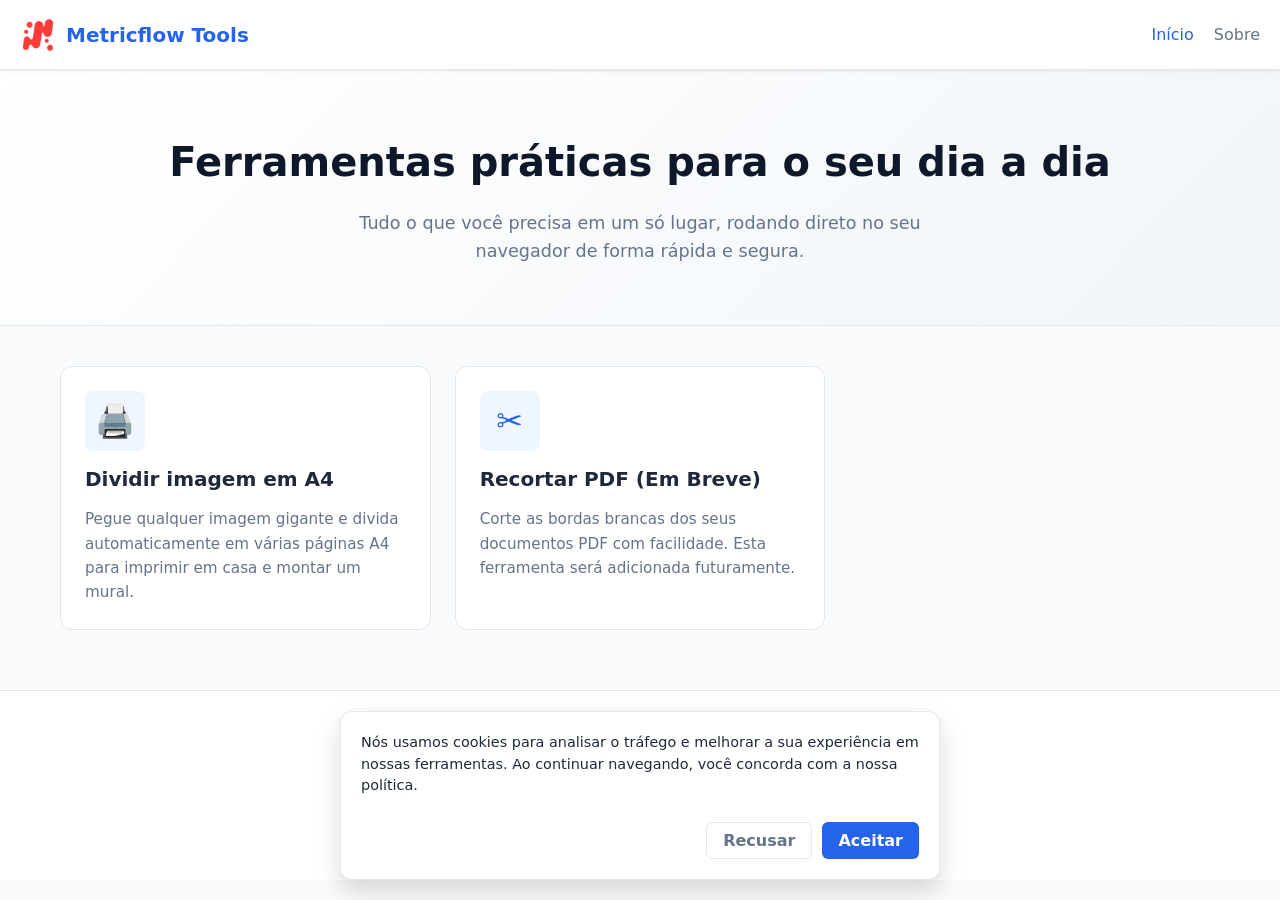
<file: index.html>
<!DOCTYPE html>
<html lang="pt-BR">
<head>
    <meta charset="UTF-8">
    <meta name="viewport" content="width=device-width, initial-scale=1.0">
    
    <title>Metric Tools | Ferramentas Gratuitas e Práticas para o Dia a Dia</title>
    <meta name="description" content="Acesse o Metric Tools: um conjunto de ferramentas online gratuitas desenvolvidas pela Metricflow. Divida imagens para impressão em A4, edite arquivos e muito mais.">
    <meta name="keywords" content="ferramentas online, utilitários, dividir imagem a4, metric tools, metricflow">
    <meta name="author" content="Douglas Regatieri">
    <link rel="canonical" href="https://tools.metricflow.com.br/" />

    <meta name="google-site-verification" content="D8OClLfC9N7OZ01JyPyUgi-EfN3iVTnwnHN3p4kkvrw" />
    
    <meta property="og:type" content="website">
    <meta property="og:url" content="https://tools.metricflow.com.br/">
    <meta property="og:title" content="Metric Tools | Ferramentas Gratuitas">
    <meta property="og:description" content="Um conjunto de ferramentas online gratuitas, rápidas e seguras rodando direto no seu navegador.">
    <meta property="og:image" content="https://tools.metricflow.com.br/assets/logotipo-branco.png"> 

    <link rel="stylesheet" href="style.css">

</head>
<body>

    <nav class="navbar">
        <a href="index.html" class="nav-brand">
            <img src="assets/logo.png" alt="Metricflow Logo" class="nav-logo">
            Metricflow Tools
        </a>
        <div class="nav-links">
            <a href="index.html" class="active">Início</a>
            <a href="#">Sobre</a>
        </div>
    </nav>

    <header class="hero">
        <h1>Ferramentas práticas para o seu dia a dia</h1>
        <p>Tudo o que você precisa em um só lugar, rodando direto no seu navegador de forma rápida e segura.</p>
    </header>

    <main class="tools-section">
        <div class="tools-grid">
            
            <a href="poster.html" class="tool-card">
                <div class="tool-icon">🖨️</div>
                <h3>Dividir imagem em A4</h3>
                <p>Pegue qualquer imagem gigante e divida automaticamente em várias páginas A4 para imprimir em casa e montar um mural.</p>
            </a>

            <a href="#" class="tool-card">
                <div class="tool-icon">✂️</div>
                <h3>Recortar PDF (Em Breve)</h3>
                <p>Corte as bordas brancas dos seus documentos PDF com facilidade. Esta ferramenta será adicionada futuramente.</p>
            </a>

        </div>
    </main>

    <footer class="main-footer">
        <div class="footer-content">
            <p class="footer-credits">Desenvolvido por Douglas Regatieri | Metricflow</p>
            <div class="footer-links">
                <a href="https://github.com/douglas-regatieri" target="_blank">GitHub</a>
                <a href="mailto:contato@metricflow.com.br">contato@metricflow.com.br</a>
                <a href="https://www.instagram.com/metricflowbi" target="_blank">Instagram</a>
            </div>
            <p style="font-size: 0.8rem; color: #94a3b8; margin-top: 10px;">
                &copy; 2026 Metric Tools - Ferramenta Gratuita.
            </p>
        </div>
    </footer>

    <script src="cookie.js"></script>
</body>
</html>
</file>
<file: style.css>
/* Reset e Variáveis Globais */
:root {
    --primary-color: #2563eb;
    --primary-hover: #1d4ed8;
    --bg-color: #f8fafc;
    --text-main: #1e293b;
    --text-muted: #64748b;
    --card-bg: #ffffff;
    --border-color: #e2e8f0;
    --shadow-sm: 0 1px 3px rgba(0,0,0,0.1);
    --shadow-md: 0 4px 6px -1px rgba(0,0,0,0.1);
}

* {
    box-sizing: border-box;
    margin: 0;
    padding: 0;
    font-family: 'Inter', 'Segoe UI', system-ui, sans-serif;
}

body {
    background-color: var(--bg-color);
    color: var(--text-main);
    line-height: 1.6;
}

/* Menu Superior (Navbar) */
.navbar {
    background-color: var(--card-bg);
    border-bottom: 1px solid var(--border-color);
    padding: 0 20px;
    height: 70px;
    display: flex;
    justify-content: space-between;
    align-items: center;
    position: sticky;
    top: 0;
    z-index: 100;
    box-shadow: var(--shadow-sm);
}

.nav-brand {
    font-size: 20px;
    font-weight: 700;
    color: var(--primary-color);
    text-decoration: none;
    display: flex;
    align-items: center;
    gap: 10px;
}

.nav-logo {
    height: 36px;
    width: auto;
    object-fit: contain;
}

.nav-links {
    display: flex;
    gap: 20px;
}

.nav-links a {
    text-decoration: none;
    color: var(--text-muted);
    font-weight: 500;
    transition: color 0.2s;
}

.nav-links a:hover, .nav-links a.active {
    color: var(--primary-color);
}

/* Página Inicial - Hero Section */
.hero {
    text-align: center;
    padding: 60px 20px;
    background: linear-gradient(135deg, #ffffff 0%, #f1f5f9 100%);
    border-bottom: 1px solid var(--border-color);
}

.hero h1 {
    font-size: 2.5rem;
    margin-bottom: 15px;
    color: #0f172a;
}

.hero p {
    font-size: 1.1rem;
    color: var(--text-muted);
    max-width: 600px;
    margin: 0 auto;
}

/* Grid de Ferramentas (Cards) */
.tools-section {
    max-width: 1200px;
    margin: 40px auto;
    padding: 0 20px;
}

.tools-grid {
    display: grid;
    grid-template-columns: repeat(auto-fill, minmax(300px, 1fr));
    gap: 24px;
}

.tool-card {
    background-color: var(--card-bg);
    border: 1px solid var(--border-color);
    border-radius: 12px;
    padding: 24px;
    text-decoration: none;
    color: inherit;
    transition: transform 0.2s, box-shadow 0.2s;
    display: flex;
    flex-direction: column;
    gap: 12px;
}

.tool-card:hover {
    transform: translateY(-4px);
    box-shadow: var(--shadow-md);
    border-color: var(--primary-color);
}

.tool-icon {
    font-size: 2rem;
    background: #eff6ff;
    width: 60px;
    height: 60px;
    display: flex;
    align-items: center;
    justify-content: center;
    border-radius: 8px;
    color: var(--primary-color);
}

.tool-card h3 {
    font-size: 1.25rem;
}

.tool-card p {
    color: var(--text-muted);
    font-size: 0.95rem;
    flex-grow: 1;
}

/* Layout da Ferramenta de Pôster (Workspace) */
.workspace {
    display: flex;
    height: calc(100vh - 70px); /* Ocupa a tela menos o navbar */
}

.sidebar {
    width: 350px;
    background: var(--card-bg);
    padding: 24px;
    border-right: 1px solid var(--border-color);
    display: flex;
    flex-direction: column;
    gap: 20px;
    overflow-y: auto;
}

.sidebar h2 {
    font-size: 1.2rem;
    padding-bottom: 10px;
    border-bottom: 1px solid var(--border-color);
}

.control-group {
    display: flex;
    flex-direction: column;
    gap: 8px;
}

.control-group label {
    font-weight: 600;
    font-size: 0.95rem;
}

.control-group small {
    color: var(--text-muted);
}

input[type="file"], input[type="number"], select {
    padding: 10px;
    border: 1px solid var(--border-color);
    border-radius: 6px;
    font-size: 14px;
    outline: none;
    transition: border-color 0.2s;
}

input:focus, select:focus {
    border-color: var(--primary-color);
}

button {
    background-color: var(--primary-color);
    color: white;
    font-weight: 600;
    padding: 12px;
    border: none;
    border-radius: 6px;
    cursor: pointer;
    transition: background 0.2s;
    font-size: 1rem;
    margin-top: 10px;
}

button:disabled {
    background-color: #cbd5e1;
    cursor: not-allowed;
}

button:hover:not(:disabled) {
    background-color: var(--primary-hover);
}

#status {
    font-size: 0.9rem;
    color: var(--text-muted);
    text-align: center;
}

.preview-area {
    flex: 1;
    padding: 30px;
    display: flex;
    flex-direction: column;
    align-items: center;
    background-color: #e2e8f0;
    overflow-y: auto;
}

.preview-container {
    position: relative;
    max-width: 100%;
    box-shadow: var(--shadow-md);
    background: white;
}

#previewImage {
    display: block;
    max-width: 100%;
    max-height: 75vh;
    object-fit: contain;
}

.grid-overlay {
    position: absolute;
    top: 0;
    left: 0;
    width: 100%;
    height: 100%;
    pointer-events: none;
    display: grid;
}

.grid-overlay div {
    border: 1px dashed rgba(255, 0, 0, 0.8);
    background: rgba(255, 255, 255, 0.1);
}

/* Estilos do Rodapé */
.main-footer {
    background-color: var(--card-bg);
    border-top: 1px solid var(--border-color);
    padding: 40px 20px;
    margin-top: 60px;
    text-align: center;
}

.footer-content {
    max-width: 1200px;
    margin: 0 auto;
    display: flex;
    flex-direction: column;
    gap: 15px;
    align-items: center;
}

.footer-credits {
    font-weight: 600;
    color: var(--text-main);
}

.footer-links {
    display: flex;
    gap: 20px;
    flex-wrap: wrap;
    justify-content: center;
}

.footer-links a {
    text-decoration: none;
    color: var(--text-muted);
    font-size: 0.9rem;
    transition: color 0.2s;
    display: flex;
    align-items: center;
    gap: 5px;
}

.footer-links a:hover {
    color: var(--primary-color);
}

/* Rodapé específico para a Sidebar (dentro da ferramenta) */
.sidebar-footer {
    margin-top: auto; /* Empurra para o final da sidebar */
    padding-top: 20px;
    border-top: 1px solid var(--border-color);
    font-size: 0.85rem;
    color: var(--text-muted);
}

.sidebar-footer a {
    color: var(--primary-color);
    text-decoration: none;
}

/* Banner de Cookies LGPD */
.cookie-banner {
    position: fixed;
    bottom: 20px;
    left: 50%;
    transform: translateX(-50%);
    background-color: var(--card-bg);
    border: 1px solid var(--border-color);
    box-shadow: 0 10px 25px rgba(0,0,0,0.15);
    padding: 20px;
    border-radius: 12px;
    z-index: 9999;
    max-width: 600px;
    width: 90%;
    font-size: 0.9rem;
    color: var(--text-main);
}

.cookie-content {
    display: flex;
    flex-direction: column;
    gap: 15px;
}

.cookie-content p {
    margin: 0;
    line-height: 1.5;
}

.cookie-buttons {
    display: flex;
    justify-content: flex-end;
    gap: 10px;
}

.btn-cookie {
    padding: 8px 16px;
    border-radius: 6px;
    cursor: pointer;
    font-weight: 600;
    border: none;
    transition: all 0.2s;
}

.btn-recusar {
    background-color: transparent;
    color: var(--text-muted);
    border: 1px solid var(--border-color);
}

.btn-recusar:hover {
    background-color: #f1f5f9;
    color: var(--text-main);
}

.btn-aceitar {
    background-color: var(--primary-color);
    color: white;
}

.btn-aceitar:hover {
    background-color: var(--primary-hover);
}

/* Modo responsivo para telas pequenas */
@media (max-width: 600px) {
    .cookie-banner {
        bottom: 0;
        width: 100%;
        border-radius: 12px 12px 0 0;
        border-bottom: none;
    }
}
</file>
